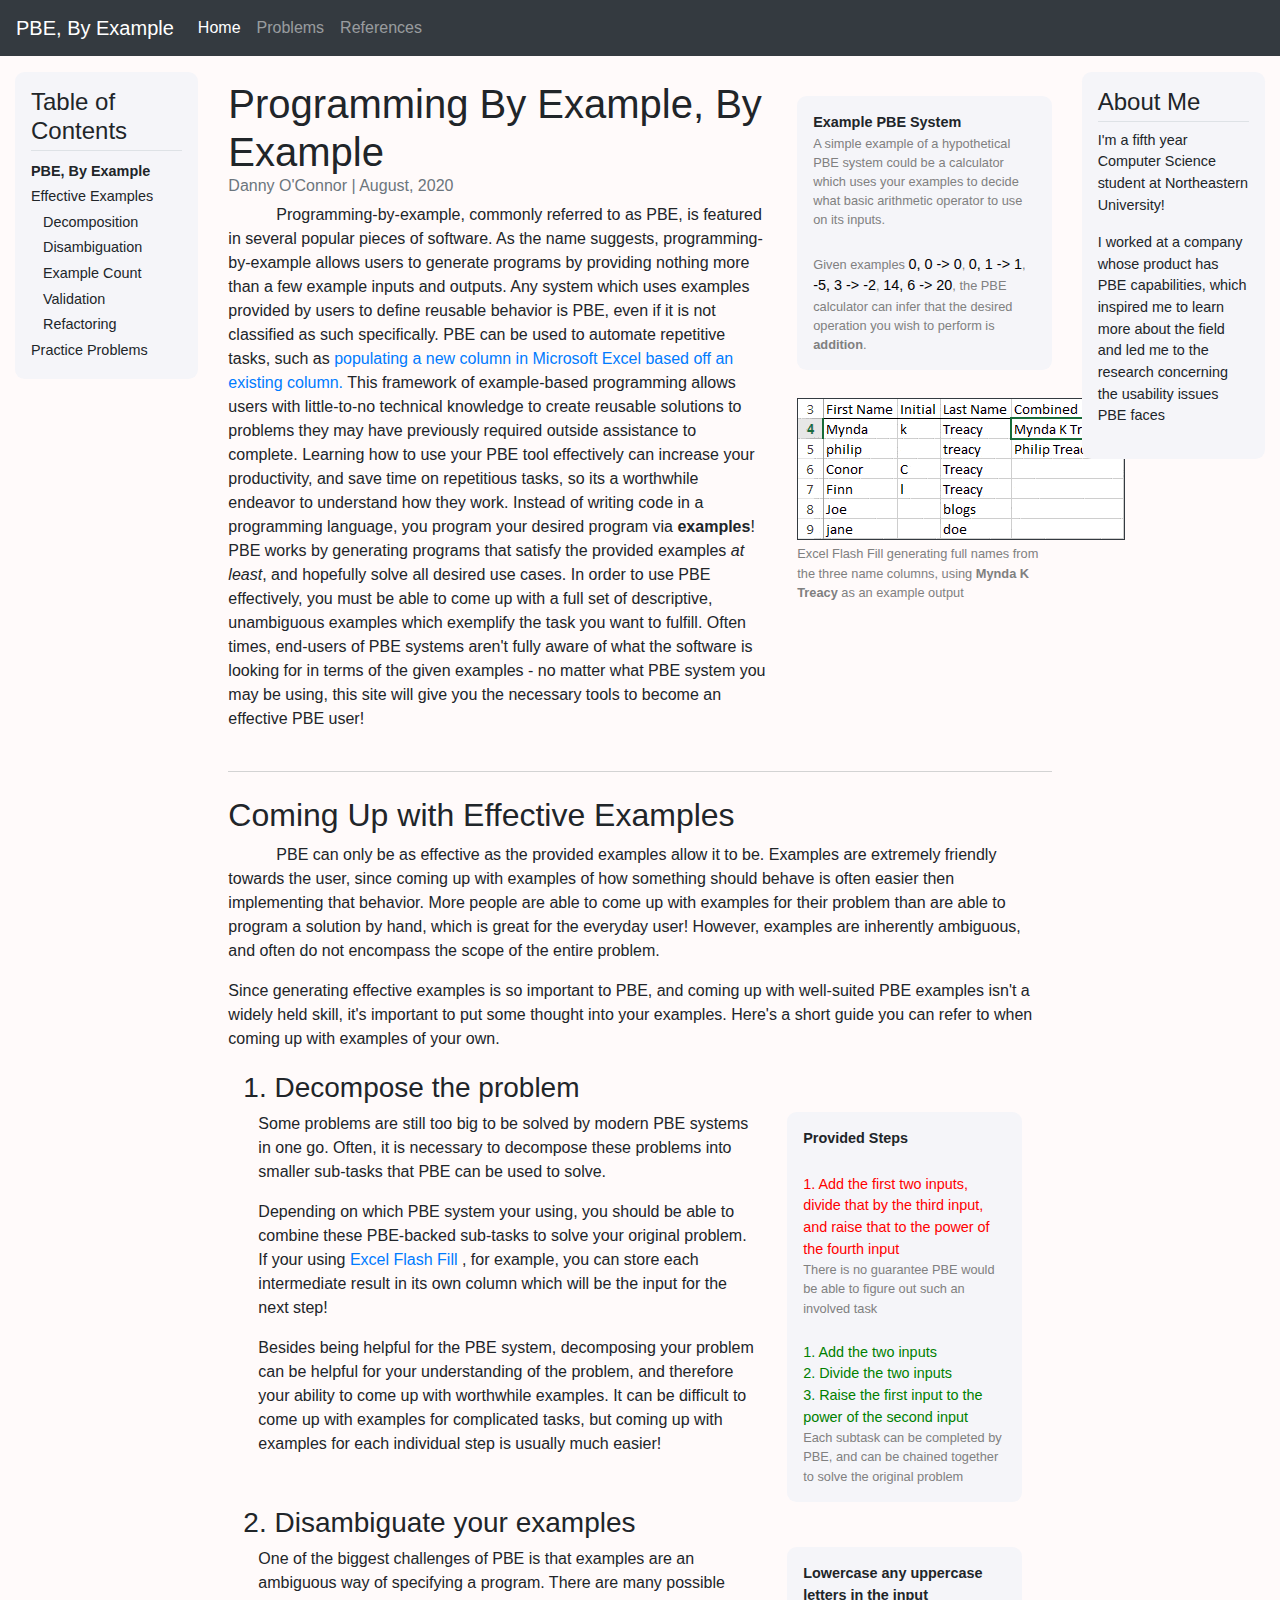
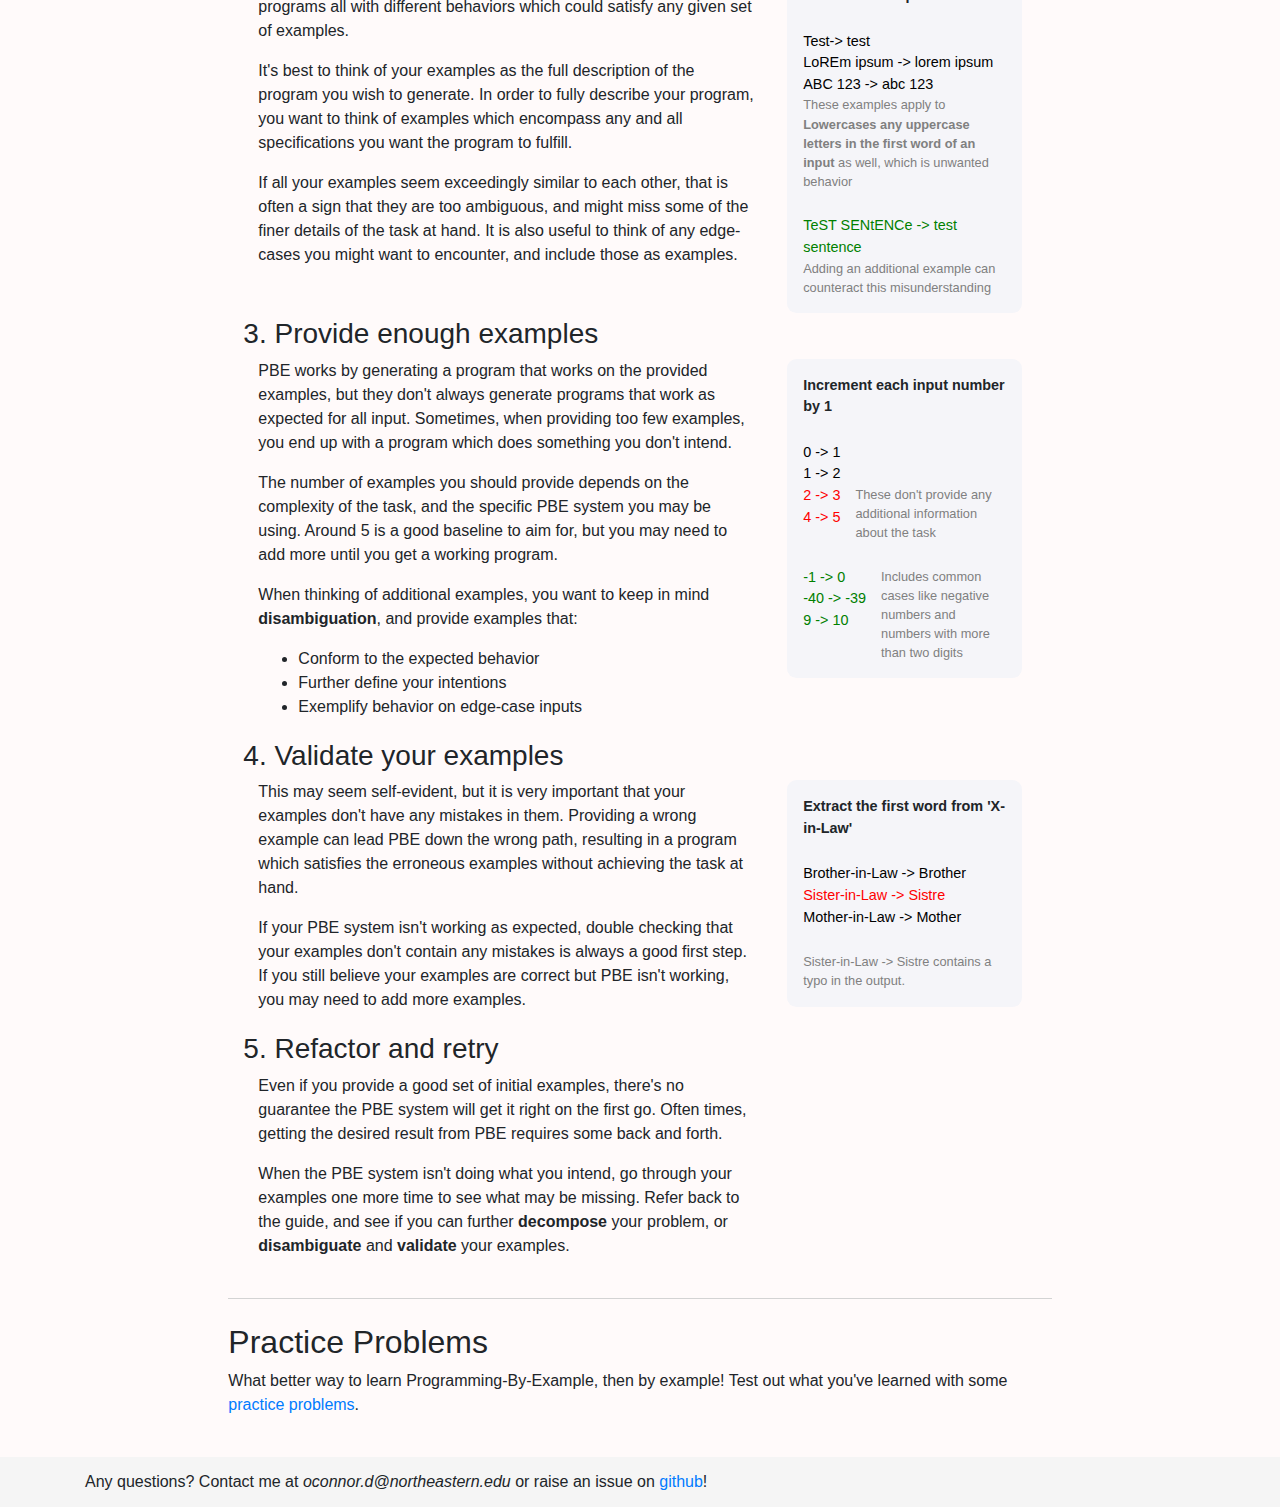
<file: index.html>
<!doctype html>
<html lang="en">
  <head>
    <!-- Required meta tags -->
    <meta charset="utf-8">
    <meta name="viewport" content="width=device-width, initial-scale=1, shrink-to-fit=no">
    <meta name="description" content="Best practices for coming up with examples for programming by example software" />

    <!-- CSS -->
    <link rel="stylesheet" href="css/bootstrap.min.css">
    <link rel="stylesheet" href="css/style.css">

    <link rel="icon" type="image/png" sizes="32x32" href="img/favicon-32.png">
    <link rel="icon" type="image/png" sizes="16x16" href="img/favicon-16.png">
    <title>PBE | By Example</title>
  </head>
  <body>
    <nav class="navbar navbar-expand-lg navbar-dark bg-dark sticky-top">
      <a class="navbar-brand" href="#">PBE, By Example</a>
      <button class="navbar-toggler" type="button" data-toggle="collapse" data-target="#navbarNav" aria-controls="navbarNav" aria-expanded="false" aria-label="Toggle navigation">
        <span class="navbar-toggler-icon"></span>
      </button>
      <div class="collapse navbar-collapse" id="navbarNav">
        <div class="navbar-nav">
          <a class="nav-item nav-link active" href="#">Home <span class="sr-only">(current)</span></a>
          <a class="nav-item nav-link" href="problems.html">Problems</a>
          <a class="nav-item nav-link" href="references.html">References</a>
        </div>
      </div>
    </nav>
    <div class="container-fluid">
      <div class="row">
        <div class="col-sm-2 d-flex justify-content-center">
          <div id="table-of-contents">
            <!-- <div class="example-block">
              <h4 class="border-bottom pb-1">Table of Contents</h4>
              <div class="toc-section at-section" data-target="#introduction">
                <a>PBE, by Example</a>
              </div>
              <div class="toc-section" data-target="#effective-examples"><a>Effective examples</a></div>
              <div class="toc-sub-section" data-target="#decomposition"><a>Decomposition</a></div>
              <div class="toc-sub-section" data-target="#disambiguation"><a>Disambiguation</a></div>
              <div class="toc-sub-section" data-target="#example-count"><a>Example Count</a></div>
              <div class="toc-sub-section" data-target="#validation"><a>Validation</a></div>
              <div class="toc-sub-section" data-target="#refactoring"><a>Refactoring</a></div>
              <div class="toc-section" data-target="#problems"><a>Practice Problems</a></div>
            </div> -->
          </div>
        </div>
        <article class="col">
          <div class="section toc-target" data-name="PBE, By Example" id="introduction">
            <div class="row">
              <div class="col-sm-8">
                <h1 class="mb-0">Programming By Example, By Example</h1>
                <h6 class="text-muted">Danny O'Connor | August, 2020</h6>
                <p class="indented">
                  Programming-by-example, commonly referred to as PBE, is featured in several popular pieces of software.
                  As the name suggests, programming-by-example allows users to generate programs by providing nothing more than a few example inputs and outputs.
                  Any system which uses examples provided by users to define reusable behavior is PBE, even if it is not
                  classified as such specifically.
                  PBE can be used to automate repetitive tasks, such as
                  <a target="_blank" href="https://support.microsoft.com/en-us/office/using-flash-fill-in-excel-3f9bcf1e-db93-4890-94a0-1578341f73f7" rel="noopener">
                    populating a new column in Microsoft Excel based off an existing column.
                  </a>
                  This framework of example-based programming allows users with little-to-no technical knowledge to create reusable solutions
                  to problems they may have previously required outside assistance to complete.
                  Learning how to use your PBE tool effectively can increase your productivity, and save time on repetitious tasks, so its a worthwhile endeavor
                  to understand how they work. Instead of writing code in a programming language, you program your desired program via <b>examples</b>! PBE works
                  by generating programs that satisfy the provided examples <i>at least</i>, and hopefully solve all desired use cases.
                  In order to use PBE effectively, you must be able to come up with a full set of descriptive, unambiguous examples which
                  exemplify the task you want to fulfill. Often times, end-users of PBE systems aren't fully aware of what the software is looking
                  for in terms of the given examples - no matter what PBE system you may be using, this site will give you the necessary tools to become an effective PBE user!
                </p>
              </div>
              <div class="col-sm-4">
                <div class="example-block mt-3">
                  <div class="examples">Example PBE System</div>
                  <div class="info">
                    A simple example of a hypothetical PBE system could be a calculator which uses your examples to decide what basic
                    arithmetic operator to use on its inputs.
                  </div>
                  <br/>
                  <div class="info">
                    Given examples
                    <span class="normal">0, 0 -> 0</span>,
                    <span class="normal">0, 1 -> 1</span>,
                    <span class="normal">-5, 3 -> -2</span>,
                    <span class="normal">14, 6 -> 20</span>,
                    the PBE calculator can infer that the desired operation you wish to perform is <b>addition</b>.
                  </div>
                </div>
                <div class="mt-4">
                  <img class="my-1 border border-dark" src="./img/flash_fill.gif" alt="Excel Flash-Fill in action">
                  <div class="info">Excel Flash Fill generating full names from the three name columns, using <b>Mynda K Treacy</b> as an example output</div>
                </div>
              </div>
            </div>
          </div>

          <div class="section toc-target" data-name="Effective Examples" id="effective-examples">
            <h2>Coming Up with Effective Examples</h2>
            <p class="indented">
              PBE can only be as effective as the provided examples allow it to be. Examples are extremely friendly towards the user, since coming up with examples
              of how something should behave is often easier then implementing that behavior. More people are able to come up with examples for their problem than are
              able to program a solution by hand, which is great for the everyday user! However, examples are inherently ambiguous, and often do not encompass the scope
              of the entire problem.
            </p>
            <p>
              Since generating effective examples is so important to PBE, and coming up with well-suited PBE examples isn't a widely held skill, it's important
              to put some thought into your examples. Here's a short guide you can refer to when coming up with examples of your own.
            </p>
            <div class="container">
              <div class="container pt-1 toc-target" data-name="Decomposition" id="decomposition">
                <div class="row">
                  <h3>1. Decompose the problem</h3>
                </div>
                <div class="row">
                  <div class="col-sm-8">
                    <p>
                      Some problems are still too big to be solved by modern PBE systems in one go. Often, it is necessary to decompose
                      these problems into smaller sub-tasks that PBE can be used to solve.
                    </p>
                    <p>
                      Depending on which PBE system your using, you should be able to combine these PBE-backed sub-tasks to solve your original problem.
                      If your using
                      <a target="_blank" href="https://support.microsoft.com/en-us/office/using-flash-fill-in-excel-3f9bcf1e-db93-4890-94a0-1578341f73f7" rel="noopener">
                        Excel Flash Fill
                      </a>
                      , for example, you can store each intermediate result in its own column which will be the input for the next step!
                    </p>
                    <p>
                      Besides being helpful for the PBE system, decomposing your problem can be helpful for your understanding of the problem, and therefore
                      your ability to come up with worthwhile examples. It can be difficult to come up with examples for complicated tasks,
                      but coming up with examples for each individual step is usually much easier!
                    </p>
                  </div>
                  <div class="col-sm-4">
                    <div class="example-block">
                      <div class="examples">Provided Steps</div>
                      <br/>
                      <div class="error">1. Add the first two inputs, divide that by the third input, and raise that to the power of the fourth input</div>
                      <div class="info">There is no guarantee PBE would be able to figure out such an involved task</div>
                      <br/>
                      <div class="success">1. Add the two inputs</div>
                      <div class="success">2. Divide the two inputs</div>
                      <div class="success">3. Raise the first input to the power of the second input</div>
                      <div class="info">Each subtask can be completed by PBE, and can be chained together to solve the original problem</div>
                    </div>
                  </div>
                </div>
              </div>
              <div class="container pt-1 toc-target" data-name="Disambiguation" id="disambiguation">
                <div class="row">
                  <h3>2. Disambiguate your examples</h3>
                </div>
                <div class="row">
                  <div class="col-sm-8">
                    <p>
                      One of the biggest challenges of PBE is that examples are an ambiguous way of specifying a program.
                      There are many possible programs all with different behaviors which could satisfy any given set of examples.
                    </p>
                    <p>
                      It's best to think of your examples as the full description of the program you wish to generate. In order to fully
                      describe your program, you want to think of examples which encompass any and all specifications you want the program to fulfill.
                    </p>
                    <p>
                      If all your examples seem exceedingly similar to each other, that is often a sign that they are too ambiguous, and might miss some
                      of the finer details of the task at hand. It is also useful to think of any edge-cases you might want to encounter, and include those as examples.
                    </p>
                  </div>
                  <div class="col-sm-4">
                    <div class="example-block">
                      <div class="examples">Lowercase any uppercase letters in the input</div>
                      <br/>
                      <div class="normal">Test-> test</div>
                      <div class="normal">LoREm ipsum -> lorem ipsum</div>
                      <div class="normal">ABC 123 -> abc 123</div>
                      <div class="info">
                        These examples apply to <b>Lowercases any uppercase letters in the first word of an input</b> as well,
                        which is unwanted behavior
                      </div>
                      <br/>
                      <div class="success">TeST SENtENCe -> test sentence</div>
                      <div class="info">Adding an additional example can counteract this misunderstanding</div>
                    </div>
                  </div>
                </div>
              </div>
              <div class="container pt-1 toc-target" data-name="Example Count" id="example-count">
                <div class="row">
                  <h3>3. Provide enough examples</h3>
                </div>
                <div class="row">
                  <div class="col-sm-8">
                    <p>
                      PBE works by generating a program that works on the provided examples, but they don't always generate programs
                      that work as expected for all input. Sometimes, when providing too few examples, you end up with a program which
                      does something you don't intend.
                    </p>
                    <p>
                      The number of examples you should provide depends on the complexity of the task, and the specific PBE system you may be using.
                      Around 5 is a good baseline to aim for, but you may need to add more until you get a working program.
                    </p>
                    <p>
                      When thinking of additional examples, you want to keep in mind <b>disambiguation</b>, and provide examples that:
                    <ul>
                      <li>Conform to the expected behavior</li>
                      <li>Further define your intentions</li>
                      <li>Exemplify behavior on edge-case inputs</li>
                    </ul>
                    </p>
                  </div>
                  <div class="col-sm-4">
                    <div class="example-block">
                      <div class="examples">Increment each input number by 1</div>
                      <br/>
                      <div class="normal">0 -> 1</div>
                      <div class="normal">1 -> 2</div>
                      <div class="row">
                        <div class="col-auto">
                          <div class="error">2 -> 3</div>
                          <div class="error">4 -> 5</div>
                        </div>
                        <div class="col pl-0">
                          <div class="info">These don't provide any additional information about the task</div>
                        </div>
                      </div>
                      <br/>
                      <div class="row">
                        <div class="col-auto">
                          <div class="success">-1 -> 0</div>
                          <div class="success">-40 -> -39</div>
                          <div class="success">9 -> 10</div>

                        </div>
                        <div class="col pl-0">
                          <div class="info">Includes common cases like negative numbers and numbers with more than two digits</div>
                        </div>
                      </div>
                    </div>
                  </div>
                </div>
              </div>
              <div class="container pt-1 toc-target" data-name="Validation" id="validation">
                <div class="row">
                  <h3>4. Validate your examples</h3>
                </div>
                <div class="row">
                  <div class="col-sm-8">
                    <p>
                      This may seem self-evident, but it is very important that your examples don't have any mistakes in them. Providing a wrong
                      example can lead PBE down the wrong path, resulting in a program which satisfies the erroneous examples without
                      achieving the task at hand.
                    </p>
                    <p>
                      If your PBE system isn't working as expected, double checking that your examples don't contain any mistakes is always a good first step.
                      If you still believe your examples are correct but PBE isn't working, you may need to add more examples.
                    </p>
                  </div>
                  <div class="col-sm-4">
                    <div class="example-block">
                      <div class="examples">Extract the first word from 'X-in-Law'</div>
                      <br/>
                      <div class="normal">Brother-in-Law -> Brother</div>
                      <div class="error">Sister-in-Law -> Sistre</div>
                      <div class="normal">Mother-in-Law -> Mother</div>
                      <br/>
                      <div class="info">
                        Sister-in-Law -> Sistre contains a typo in the output.
                      </div>
                    </div>
                  </div>
                </div>
              </div>
              <div class="container pt-1 toc-target" data-name="Refactoring" id="refactoring">
                <div class="row">
                  <h3>5. Refactor and retry</h3>
                </div>
                <div class="row">
                  <div class="col-sm-8">
                    <p>
                      Even if you provide a good set of initial examples, there's no guarantee the PBE system will get it
                      right on the first go. Often times, getting the desired result from PBE requires some back and forth.
                    </p>
                    <p>
                      When the PBE system isn't doing what you intend, go through your examples one more time to see what
                      may be missing. Refer back to the guide, and see if you can further <b>decompose</b> your problem, or <b>disambiguate</b> and <b>validate</b>
                      your examples.
                    </p>
                  </div>
                </div>
              </div>
            </div>
          </div>

          <div class="section toc-target" data-name="Practice Problems" id="problems">
            <h2>Practice Problems</h2>
            <p>
              What better way to learn Programming-By-Example, then by example!
              Test out what you've learned with some <a href="./problems.html">practice problems</a>.
            </p>
          </div>
        </article>
        <div class="col-sm-2">
          <div id="about-me">
            <div class="example-block">
              <h4 class="border-bottom pb-1">About Me</h4>
              <p>
                I'm a fifth year Computer Science student at Northeastern University!
              </p>
              <p>
                I worked at a company whose product has PBE capabilities, which inspired me to learn more about
                the field and led me to the research concerning the usability issues PBE faces
              </p>
            </div>
          </div>
        </div>
      </div>
    </div>

    <footer class="footer">
      <div class="container">
        Any questions? Contact me at <i>oconnor.d@northeastern.edu</i> or raise an issue on 
        <a href="https://github.com/oconnor-d/pbe-by-example/issues" target="_blank" rel="noopener">github</a>!
      </div>
    </footer>

    <!-- JavaScript -->
    <script src="https://ajax.googleapis.com/ajax/libs/jquery/3.5.1/jquery.min.js"></script>
    <script src="https://cdn.jsdelivr.net/npm/popper.js@1.16.0/dist/umd/popper.min.js" integrity="sha384-Q6E9RHvbIyZFJoft+2mJbHaEWldlvI9IOYy5n3zV9zzTtmI3UksdQRVvoxMfooAo" crossorigin="anonymous"></script>
    <script src="https://stackpath.bootstrapcdn.com/bootstrap/4.5.0/js/bootstrap.min.js" integrity="sha384-OgVRvuATP1z7JjHLkuOU7Xw704+h835Lr+6QL9UvYjZE3Ipu6Tp75j7Bh/kR0JKI" crossorigin="anonymous"></script>
    <script src="./src/table-of-contents.js"></script>
  </body>
</html>
</file>
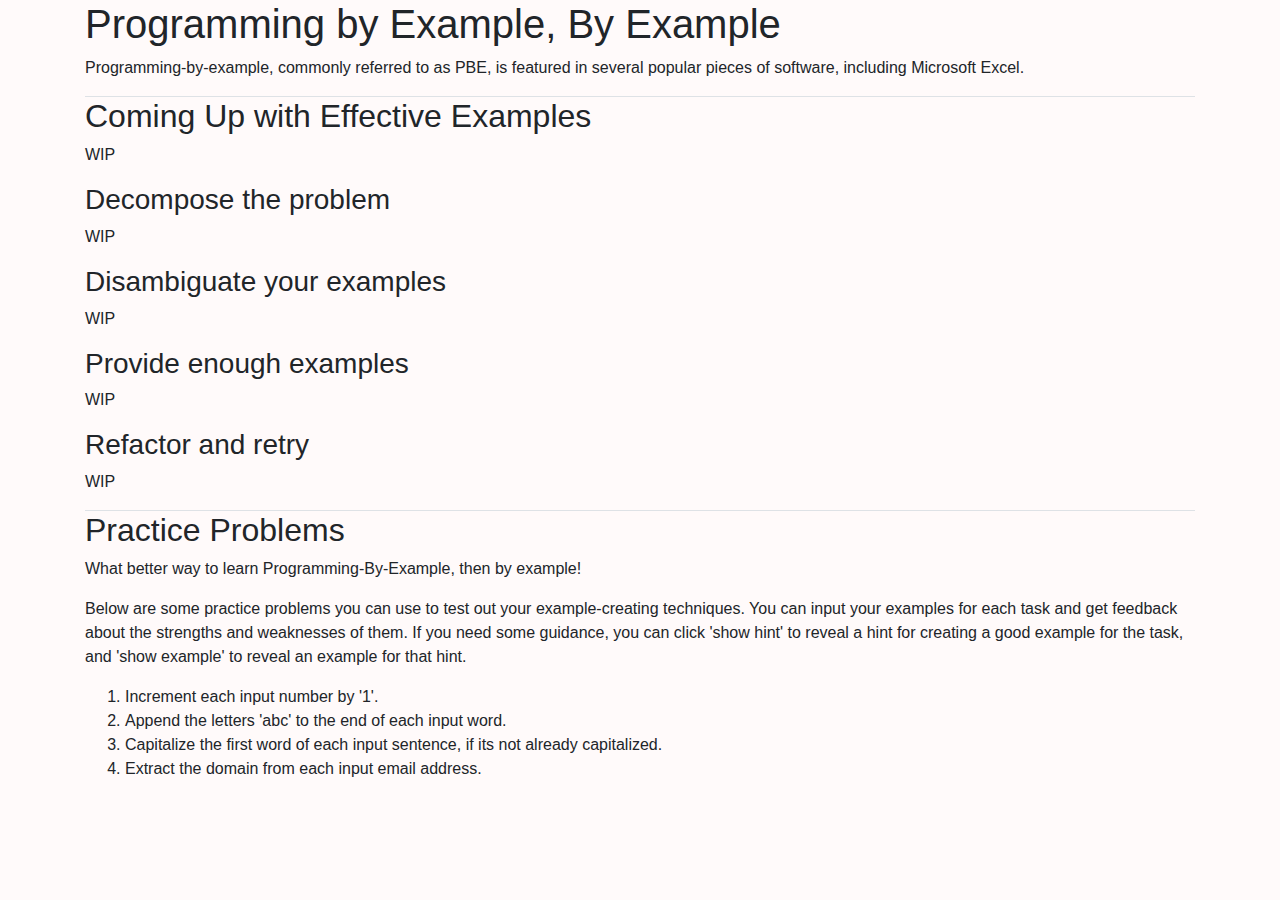
<file: src/index.html>
<!doctype html>
<html lang="en">
  <head>
    <!-- Required meta tags -->
    <meta charset="utf-8">
    <meta name="viewport" content="width=device-width, initial-scale=1, shrink-to-fit=no">

    <!-- CSS -->
    <link rel="stylesheet" href="./bootstrap.min.css">
    <link rel="stylesheet" href="./style.css">

    <title>PBE | By Example</title>
  </head>
  <body>
    <div class="container">
      <div id="introduction">
        <h1>Programming by Example, By Example</h1>
        <p>
          Programming-by-example, commonly referred to as PBE, is featured in several popular pieces of software,
          including Microsoft Excel.
        </p>
      </div>
  
      <div id="example-techniques" class="border-top">
        <h2>Coming Up with Effective Examples</h2>
        <p>WIP</p>
        <h3>Decompose the problem</h3>
        <p>WIP</p>
        <h3>Disambiguate your examples</h3>
        <p>WIP</p>
        <h3>Provide enough examples</h3>
        <p>WIP</p>
        <h3>Refactor and retry</h3>
        <p>WIP</p>
      </div>
  
      <div id="practice-problems" class="border-top">
        <h2>Practice Problems</h2>
        <p>
          What better way to learn Programming-By-Example, then by example! 
        </p>
        <p>
          Below are some practice problems you
          can use to test out your example-creating techniques. You can input your examples for each task and get
          feedback about the strengths and weaknesses of them. If you need some guidance, you can click 'show hint'
          to reveal a hint for creating a good example for the task, and 'show example' to reveal an example for that
          hint.
        </p>

        <ol>
          <li>Increment each input number by '1'.</li>
          <li>Append the letters 'abc' to the end of each input word.</li>
          <li>Capitalize the first word of each input sentence, if its not already capitalized.</li>
          <li>Extract the domain from each input email address.</li>
        </ol>
      </div>
    </div>

    <div id="footer">

    </div>

    <!-- JavaScript -->
    <script src="https://code.jquery.com/jquery-3.5.1.slim.min.js" integrity="sha384-DfXdz2htPH0lsSSs5nCTpuj/zy4C+OGpamoFVy38MVBnE+IbbVYUew+OrCXaRkfj" crossorigin="anonymous"></script>
    <script src="https://cdn.jsdelivr.net/npm/popper.js@1.16.0/dist/umd/popper.min.js" integrity="sha384-Q6E9RHvbIyZFJoft+2mJbHaEWldlvI9IOYy5n3zV9zzTtmI3UksdQRVvoxMfooAo" crossorigin="anonymous"></script>
    <script src="https://stackpath.bootstrapcdn.com/bootstrap/4.5.0/js/bootstrap.min.js" integrity="sha384-OgVRvuATP1z7JjHLkuOU7Xw704+h835Lr+6QL9UvYjZE3Ipu6Tp75j7Bh/kR0JKI" crossorigin="anonymous"></script>
  </body>
</html>
</file>
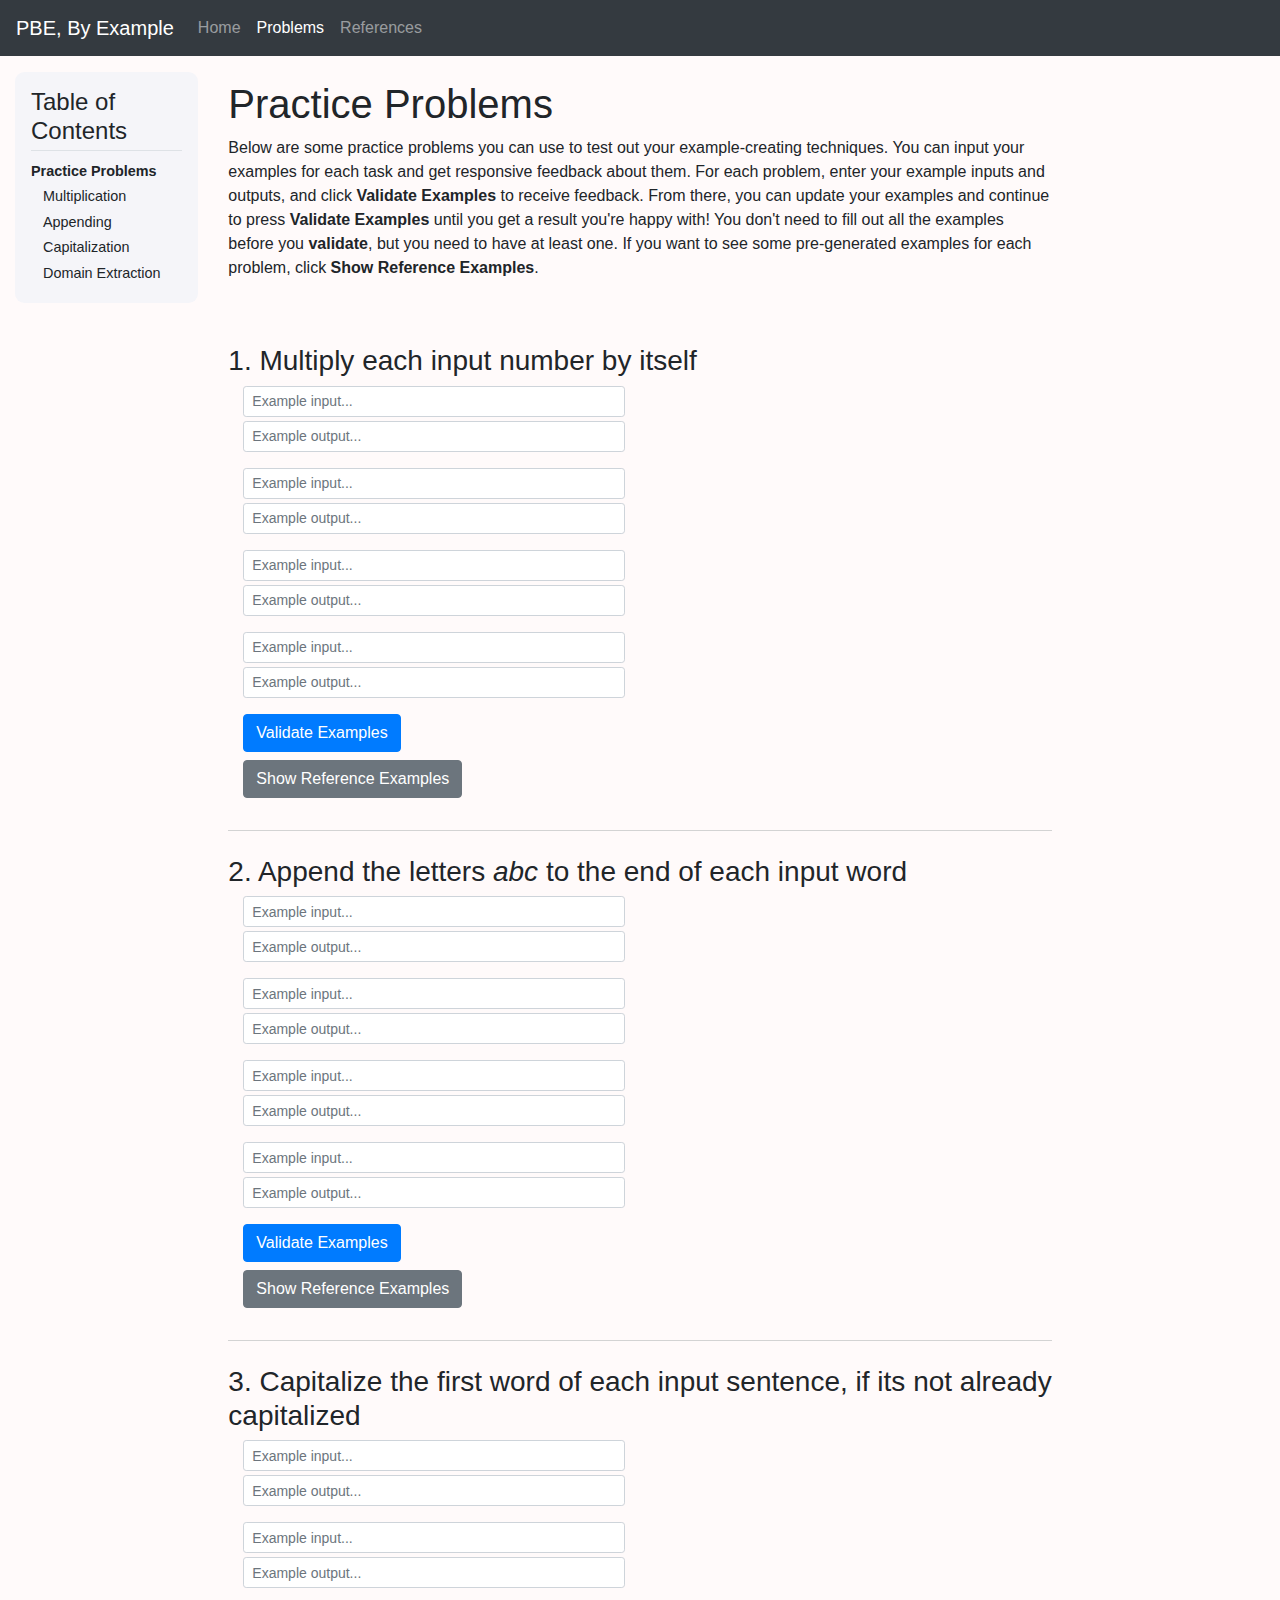
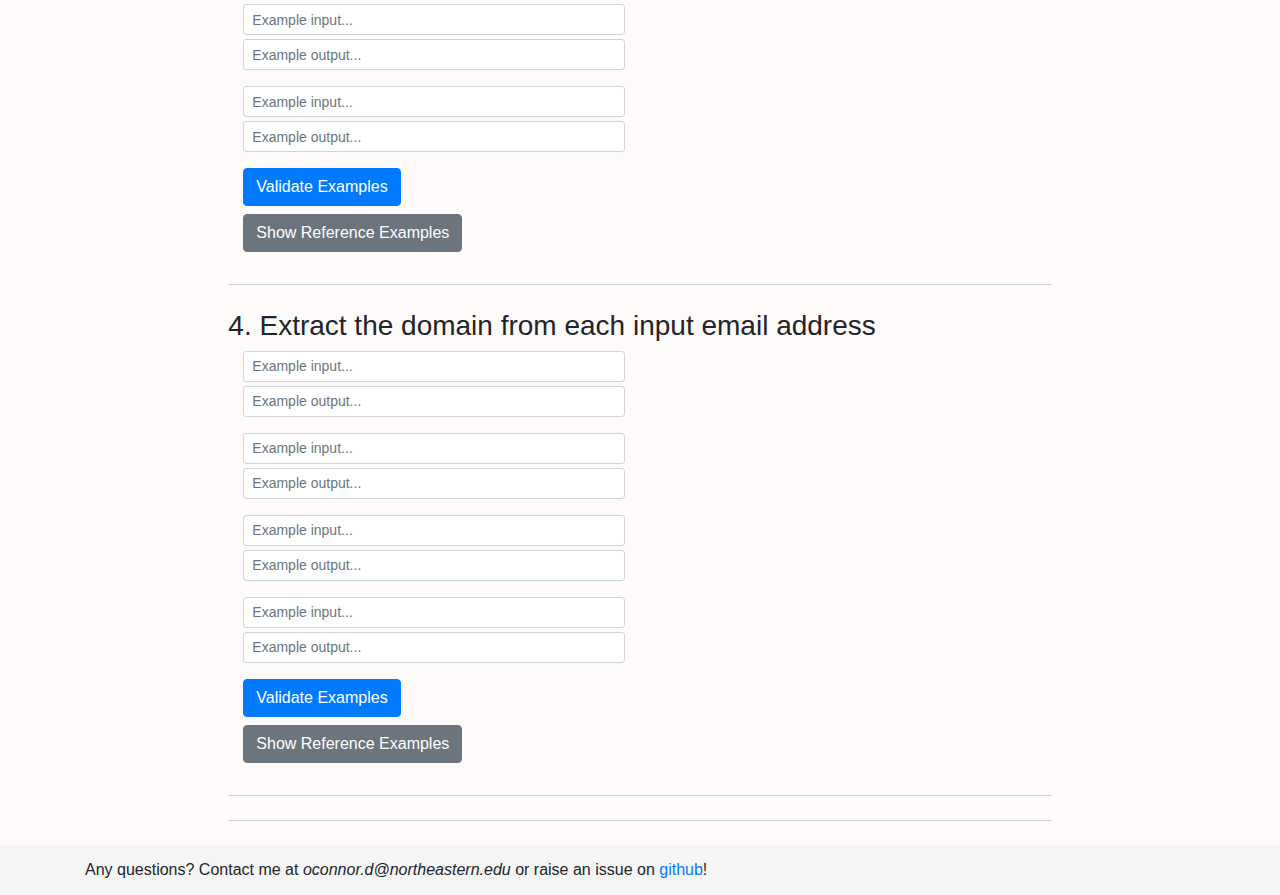
<file: problems.html>
<!doctype html>
<html lang="en">
  <head>
    <!-- Required meta tags -->
    <meta charset="utf-8">
    <meta name="viewport" content="width=device-width, initial-scale=1, shrink-to-fit=no">

    <!-- CSS -->
    <link rel="stylesheet" href="css/bootstrap.min.css">
    <link rel="stylesheet" href="css/style.css">

    <link rel="icon" type="image/png" sizes="32x32" href="img/favicon-32.png">
    <link rel="icon" type="image/png" sizes="16x16" href="img/favicon-16.png">
    <title>PBE | Problems</title>
  </head>
  <body>
    <nav class="navbar navbar-expand-lg navbar-dark bg-dark sticky-top">
      <a class="navbar-brand" href="#">PBE, By Example</a>
      <button class="navbar-toggler" type="button" data-toggle="collapse" data-target="#navbarNav" aria-controls="navbarNav" aria-expanded="false" aria-label="Toggle navigation">
        <span class="navbar-toggler-icon"></span>
      </button>
      <div class="collapse navbar-collapse" id="navbarNav">
        <div class="navbar-nav">
          <a class="nav-item nav-link" href="./index.html">Home</a>
          <a class="nav-item nav-link active" href="#">Problems <span class="sr-only">(current)</span></a>
          <a class="nav-item nav-link" href="./references.html">References</a>
        </div>
      </div>
    </nav>
    <div class="container-fluid">
      <div class="row">
        <div class="col-sm-2 d-flex justify-content-center">
          <div id="table-of-contents"></div>
        </div>
        <main class="col">
          <div class="section toc-target" data-name="Practice Problems" id="introduction">
            <h1>Practice Problems</h1>
            <p>
              Below are some practice problems you can use to test out your example-creating techniques. You can input your examples for each task and get
              responsive feedback about them. For each problem, enter your example inputs and outputs, and click <b>Validate Examples</b> to receive
              feedback. From there, you can update your examples and continue to press <b>Validate Examples</b> until you get a result you're happy
              with! You don't need to fill out all the examples before you <b>validate</b>, but you need to have at least one.
              If you want to see some pre-generated examples for each problem, click <b>Show Reference Examples</b>.
            </p>
            <div id="examples" class="section">
            </div>
          </div>
        </main>
        <div class="col-sm-2"></div>
      </div>
    </div>
    <footer class="footer">
      <div class="container">
        Any questions? Contact me at <i>oconnor.d@northeastern.edu</i> or raise an issue on 
        <a href="https://github.com/oconnor-d/pbe-by-example/issues" target="_blank" rel="noopener">github</a>!
      </div>
    </footer>

    <!-- JavaScript -->
    <script src="https://ajax.googleapis.com/ajax/libs/jquery/3.5.1/jquery.min.js"></script>
    <script src="https://cdn.jsdelivr.net/npm/popper.js@1.16.0/dist/umd/popper.min.js" integrity="sha384-Q6E9RHvbIyZFJoft+2mJbHaEWldlvI9IOYy5n3zV9zzTtmI3UksdQRVvoxMfooAo" crossorigin="anonymous"></script>
    <script src="https://stackpath.bootstrapcdn.com/bootstrap/4.5.0/js/bootstrap.min.js" integrity="sha384-OgVRvuATP1z7JjHLkuOU7Xw704+h835Lr+6QL9UvYjZE3Ipu6Tp75j7Bh/kR0JKI" crossorigin="anonymous"></script>
    <script src="./src/pbe-examples.js"></script>
    <script src="./src/table-of-contents.js"></script>
  </body>
</html>
</file>
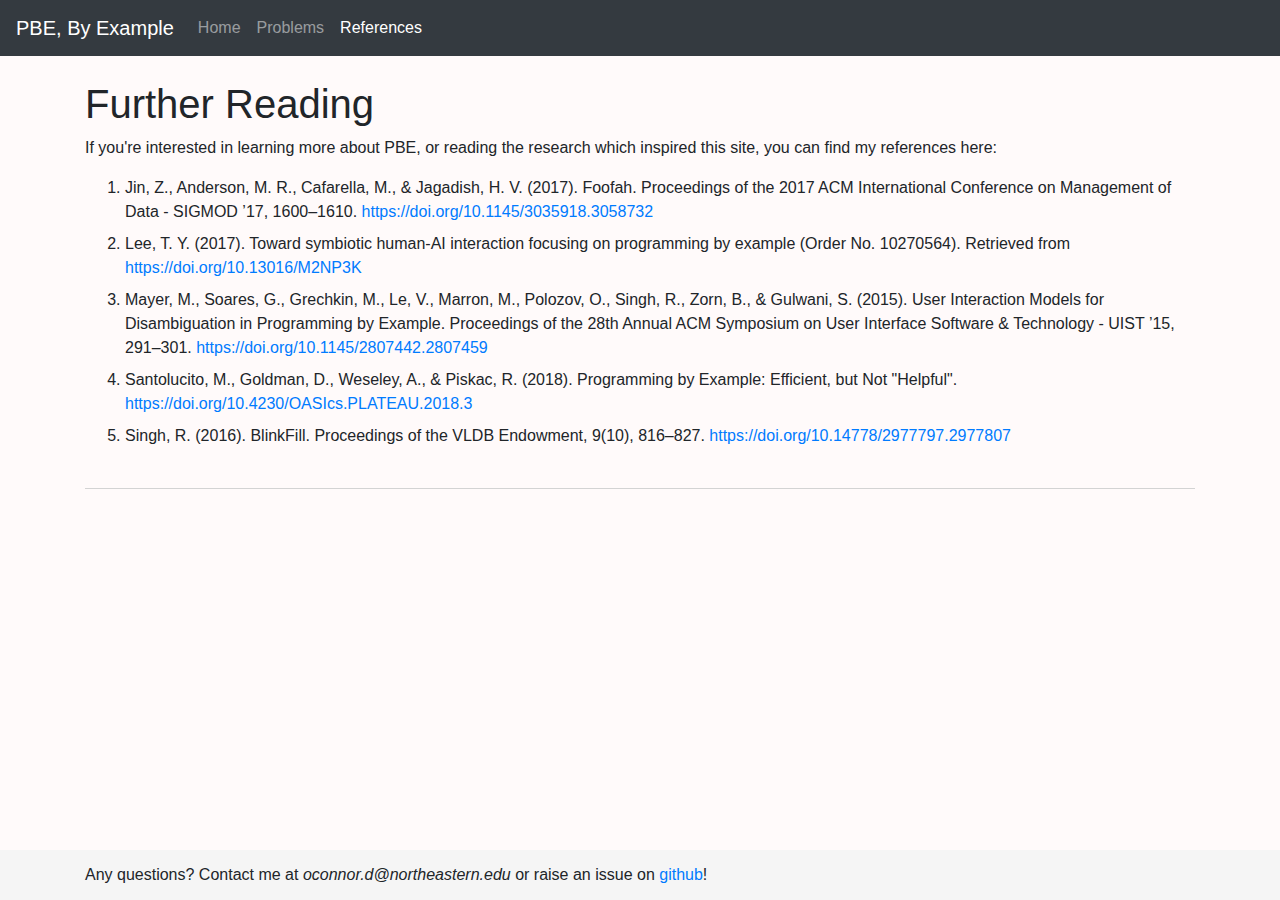
<file: references.html>
<!doctype html>
<html lang="en">
  <head>
    <!-- Required meta tags -->
    <meta charset="utf-8">
    <meta name="viewport" content="width=device-width, initial-scale=1, shrink-to-fit=no">

    <!-- CSS -->
    <link rel="stylesheet" href="css/bootstrap.min.css">
    <link rel="stylesheet" href="css/style.css">

    <link rel="icon" type="image/png" sizes="32x32" href="img/favicon-32.png">
    <link rel="icon" type="image/png" sizes="16x16" href="img/favicon-16.png">
    <title>PBE | References</title>
  </head>
  <body>
    <nav class="navbar navbar-expand-lg navbar-dark bg-dark sticky-top">
      <a class="navbar-brand" href="#">PBE, By Example</a>
      <button class="navbar-toggler" type="button" data-toggle="collapse" data-target="#navbarNav" aria-controls="navbarNav" aria-expanded="false" aria-label="Toggle navigation">
        <span class="navbar-toggler-icon"></span>
      </button>
      <div class="collapse navbar-collapse" id="navbarNav">
        <div class="navbar-nav">
          <a class="nav-item nav-link" href="./index.html">Home</a>
          <a class="nav-item nav-link" href="./problems.html">Problems</a>
          <a class="nav-item nav-link active" href="#">References <span class="sr-only">(current)</span></a>
        </div>
      </div>
    </nav>
    <main class="container">
      <div class="section">
        <h1>Further Reading</h1>
        <p>
          If you're interested in learning more about PBE, or reading the research which inspired this site,
          you can find my references here:

          <ol>
            <li class="mb-2">
              Jin, Z., Anderson, M. R., Cafarella, M., & Jagadish, H. V. (2017). Foofah. Proceedings of the 2017 ACM International
              Conference on Management of Data - SIGMOD ’17, 1600–1610. <a href="https://doi.org/10.1145/3035918.3058732" target="_blank">https://doi.org/10.1145/3035918.3058732</a>
            </li>
            <li class="mb-2">
              Lee, T. Y. (2017). Toward symbiotic human-AI interaction focusing on programming by example
              (Order No. 10270564). Retrieved from <a href="https://doi.org/10.13016/M2NP3K" target="_blank" rel="noopener">https://doi.org/10.13016/M2NP3K</a>
            </li>
            <li class="mb-2">
              Mayer, M., Soares, G., Grechkin, M., Le, V., Marron, M., Polozov, O., Singh, R., Zorn, B., & Gulwani, S. (2015).
              User Interaction Models for Disambiguation in Programming by Example. Proceedings of the 28th Annual ACM Symposium on User Interface Software & Technology -
              UIST ’15, 291–301. <a href="https://doi.org/10.1145/2807442.2807459" target="_blank">https://doi.org/10.1145/2807442.2807459</a>
            </li>
            <li class="mb-2">
              Santolucito, M., Goldman, D., Weseley, A., & Piskac, R. (2018). Programming by Example:  
              Efficient, but Not "Helpful". <a href="https://doi.org/10.4230/OASIcs.PLATEAU.2018.3" target="_blank" rel="noopener">https://doi.org/10.4230/OASIcs.PLATEAU.2018.3</a>
            </li>
            <li class="mb-2">
              Singh, R. (2016). BlinkFill. Proceedings of the VLDB Endowment, 9(10), 816–827.
              <a href="https://doi.org/10.14778/2977797.2977807" target="_blank" rel="noopener">https://doi.org/10.14778/2977797.2977807</a>
            </li>
          </ol>
        </p>
      </div>
    </main>
    <footer class="footer">
      <div class="container">
        Any questions? Contact me at <i>oconnor.d@northeastern.edu</i> or raise an issue on 
        <a href="https://github.com/oconnor-d/pbe-by-example/issues" target="_blank" rel="noopener">github</a>!
      </div>
    </footer>

    <!-- JavaScript -->
    <script src="https://ajax.googleapis.com/ajax/libs/jquery/3.5.1/jquery.min.js"></script>
    <script src="https://cdn.jsdelivr.net/npm/popper.js@1.16.0/dist/umd/popper.min.js" integrity="sha384-Q6E9RHvbIyZFJoft+2mJbHaEWldlvI9IOYy5n3zV9zzTtmI3UksdQRVvoxMfooAo" crossorigin="anonymous"></script>
    <script src="https://stackpath.bootstrapcdn.com/bootstrap/4.5.0/js/bootstrap.min.js" integrity="sha384-OgVRvuATP1z7JjHLkuOU7Xw704+h835Lr+6QL9UvYjZE3Ipu6Tp75j7Bh/kR0JKI" crossorigin="anonymous"></script>
  </body>
</html>
</file>
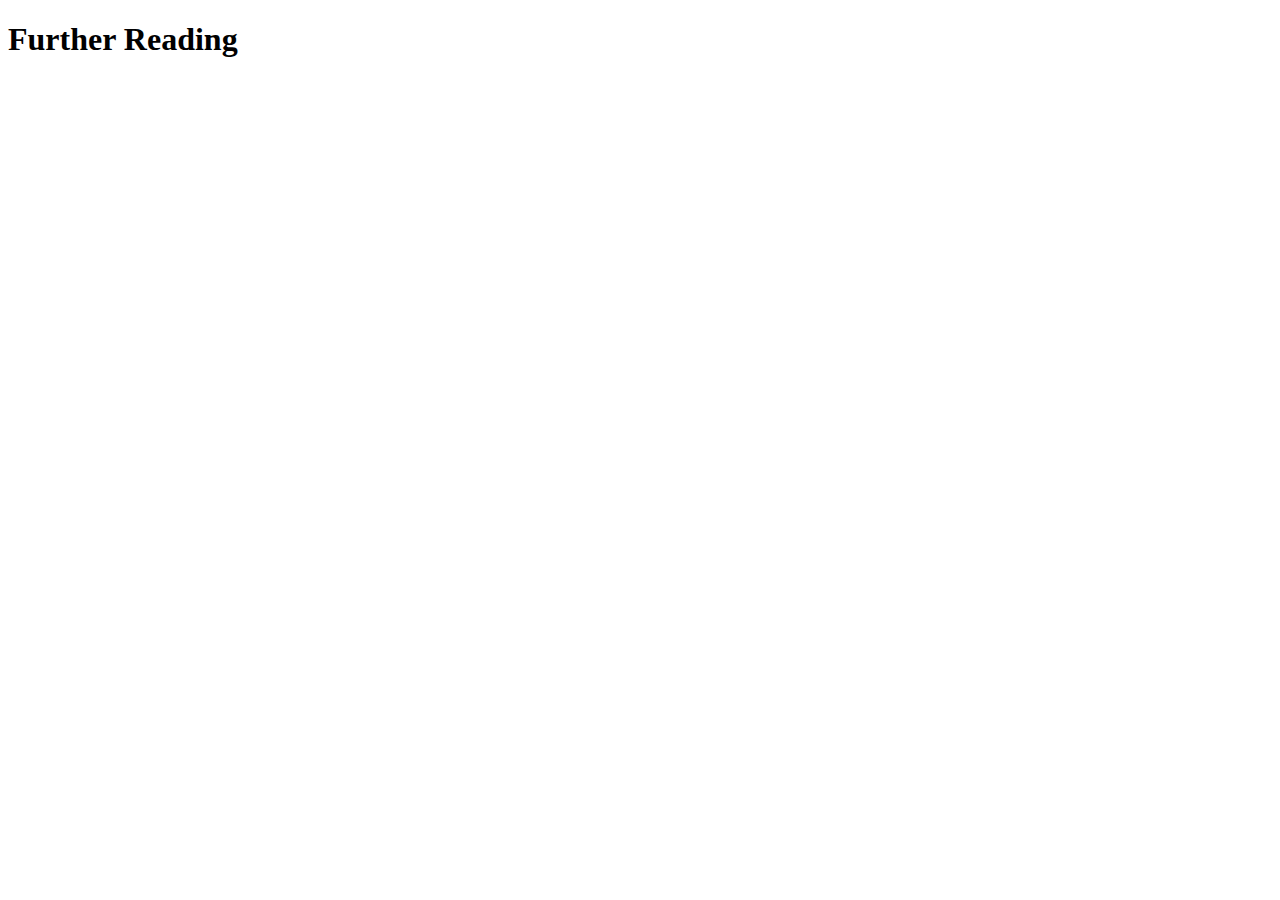
<file: src/references.html>
<!doctype html>
<html lang="en">
  <head>
    <!-- Required meta tags -->
    <meta charset="utf-8">
    <meta name="viewport" content="width=device-width, initial-scale=1, shrink-to-fit=no">

    <!-- Bootstrap CSS -->
    <link rel="stylesheet" href="https://stackpath.bootstrapcdn.com/bootstrap/4.5.0/css/bootstrap.min.css" integrity="sha384-9aIt2nRpC12Uk9gS9baDl411NQApFmC26EwAOH8WgZl5MYYxFfc+NcPb1dKGj7Sk" crossorigin="anonymous">

    <title>PBE | References</title>
  </head>
  <body>
    <h1>Further Reading</h1>

    <div class="container">

    </div>

    <div id="footer">

    </div>

    <!-- JavaScript -->
    <script src="https://code.jquery.com/jquery-3.5.1.slim.min.js" integrity="sha384-DfXdz2htPH0lsSSs5nCTpuj/zy4C+OGpamoFVy38MVBnE+IbbVYUew+OrCXaRkfj" crossorigin="anonymous"></script>
    <script src="https://cdn.jsdelivr.net/npm/popper.js@1.16.0/dist/umd/popper.min.js" integrity="sha384-Q6E9RHvbIyZFJoft+2mJbHaEWldlvI9IOYy5n3zV9zzTtmI3UksdQRVvoxMfooAo" crossorigin="anonymous"></script>
    <script src="https://stackpath.bootstrapcdn.com/bootstrap/4.5.0/js/bootstrap.min.js" integrity="sha384-OgVRvuATP1z7JjHLkuOU7Xw704+h835Lr+6QL9UvYjZE3Ipu6Tp75j7Bh/kR0JKI" crossorigin="anonymous"></script>
  </body>
</html>
</file>
<file: css/style.css>
html {
  position: relative;
  min-height: 100%;
}

body {
  background-color: #FFFAFA;
}

.section {
  border-bottom: 1px solid lightgray;
  padding-bottom: 1.5rem;
  padding-top: 1.5rem;
}

/* EXAMPLES */

.example-block {
  background-color: #f5f5f9;
  width: 100%;
  padding: 1rem;
  border-radius: .6rem;
}

.examples {
  font-size: .9rem;
  font-weight: bold;
}

.success {
  color: green;
  font-size: .9rem;
}

.error {
  color: red;
  font-size: .9rem;
}

.normal {
  color: black;
  font-size: .9rem;
}

.info {
  color: gray;
  font-size: .8rem;
}

.indented {
  text-indent: 3em;
}

/* ABOUT ME / TABLE OF CONTENTS */

@media (max-width: 990px) {
  /* hide sid content on small screens */
  #about-me { display: none !important; }
  #table-of-contents { display: none; }
  .toc-section { display: none; }
  .toc-sub-section { display: none; }
}

@media (min-width: 400px) {
  #table-of-contents { position: fixed; }
}

#about-me {
  font-size: .9rem;
  margin-top: 1rem;
}

#table-of-contents {
  margin-top: 1rem;
  font-size: .9rem;
  line-height: 1.6rem;
}

.toc-section {
  font-weight: 500;
}

.toc-section:hover {
  cursor: pointer;
  font-weight: bold;
}

.toc-sub-section {
  font-weight: 500;
  text-indent: .75rem;
}

.toc-sub-section:hover {
  cursor: pointer;
  font-weight: bold;
}

.at-section {
  font-weight: bold;
}

/* FOOTER */

main {
  margin-bottom: 49px;
}

article {
  margin-bottom: 49px;
}

.footer {
  position: absolute;
  bottom: 0;
  width: 100%;
  /* Set the fixed height of the footer here */
  min-height: 50px;
  display: flex;
  justify-content: center;
  align-items: center;
  background-color: #f5f5f5;
}
</file>
<file: src/style.css>
html {
  position: relative;
  min-height: 100%;
}

body {
  background-color: #FFFAFA;
}

.section {
  border-bottom: 1px solid lightgray;
  padding-bottom: 1.5rem;
  padding-top: 1.5rem;
}

/* EXAMPLES */

.example-block {
  background-color: #f5f5f9;
  /* height: 100%; */
  width: 100%;
  padding: 1rem;
  border-radius: .6rem;
}

.examples {
  font-size: .9rem;
  font-weight: bold;
}

.success {
  color: green;
  font-size: .9rem;
}

.error {
  color: red;
  font-size: .9rem;
}

.normal {
  font-size: .9rem;
}

.info {
  color: gray;
  font-size: .8rem;
}

.indented {
  text-indent: 3em;
}

/* ABOUT ME / TABLE OF CONTENTS */

@media (max-width: 400px) {
  /* hide it on small screens */
  #about-me { display: none !important; }
  #table-of-contents { display: none; }
  .toc-section { display: none; }
  .toc-sub-section { display: none; }
}

#about-me {
  position: absolute;
  top: 5rem;
  right: 2.5rem;
  width: 15%;
  font-size: .9rem;
}

#table-of-contents {
  position: fixed;
  top: 5rem;
  left: 2.5rem;
  font-size: .9rem;
  width: 17%;
  line-height: 1.6rem;
}

.toc-section {
  font-weight: 500;
}

.toc-section:hover {
  cursor: pointer;
  font-weight: bold;
}

.toc-sub-section {
  font-weight: 500;
  text-indent: .75rem;
}

.toc-sub-section:hover {
  cursor: pointer;
  font-weight: bold;
}

.at-section {
  font-weight: bold;
}

/* FOOTER */

main {
  margin-bottom: 49px;
}

article {
  margin-bottom: 49px;
}

.footer {
  position: absolute;
  bottom: 0;
  width: 100%;
  /* Set the fixed height of the footer here */
  min-height: 50px;
  display: flex;
  justify-content: center;
  align-items: center;
  background-color: #f5f5f5;
}
</file>
